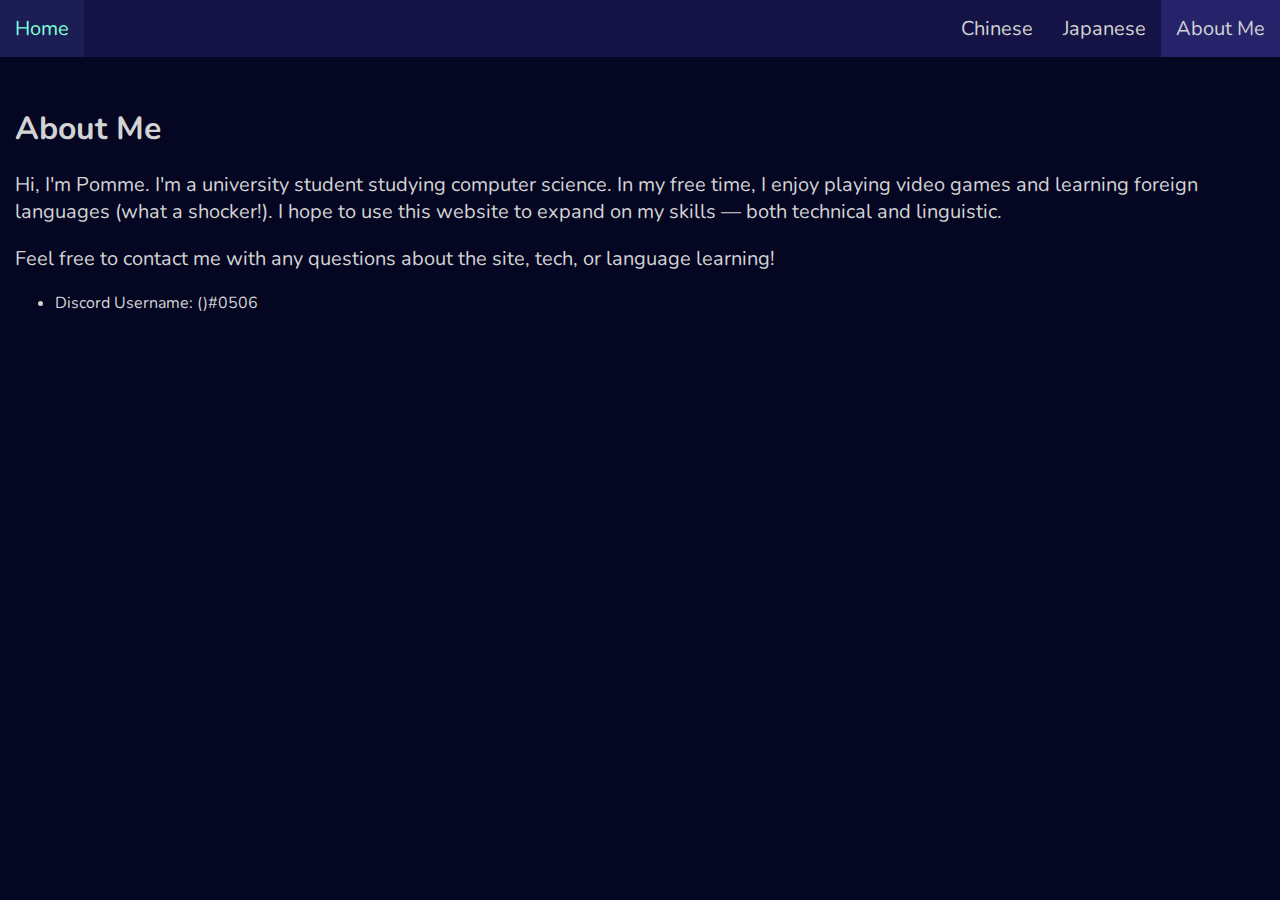
<file: aboutme.html>
<!DOCTYPE html>
<html lang="en">
  <head>
    <meta charset="UTF-8">
    <meta name="viewport" content="device-width, initial scale=1"/>
    <title>About Me</title>
    <link href="style.css" rel="stylesheet"/>
  </head>

  <body>
    <!-- navigation bar -->
    <ul class="navbar" >
      <li><a id="home" href="index.html">Home</a></li>
      <li><a class="active" id="aboutme" href="./aboutme.html">About Me</a></li>
      <li><a href="./japanese.html">Japanese</a></li>
      <li><a href="./chinese.html">Chinese</a></li>
    </ul>

    <div class="content">
      <h1>About Me</h1>
      <p>Hi, I'm Pomme. I'm a university student studying computer science. In my free time, I enjoy playing video games and learning foreign languages (what a shocker!). I hope to use this website to expand on my skills — both technical and linguistic.</p>

      <p>Feel free to contact me with any questions about the site, tech, or language learning!</p>

      <ul>
        <li>Discord Username: ()#0506</li>
      </ul>
    </div>
  </body>
</html>
</file>
<file: style.css>
@font-face {
  font-family: 'Poppins';
  src: url(Fonts/Poppins/Poppins-Black.ttf);
}

@font-face {
  font-family: 'Montserrat';
  src: url(Fonts/Montserrat/Montserrat-VariableFont_wght.ttf);
}

@font-face {
  font-family: 'Nunito';
  src: url(Fonts/Nunito/Nunito-VariableFont_wght.ttf);
}

@font-face {
  font-family: 'Noto-Serif-JP';
  src: url(Fonts/Noto_Serif_JP/NotoSerifJP-Black.otf);
}

@font-face {
  font-family: 'Noto-Serif-SC';
  src: url(Fonts/Noto_Serif_SC/NotoSerifSC-Black.otf);
}

@font-face {
  font-family: 'Noto-Serif-TC';
  src: url(Fonts/Noto_Serif_TC/NotoSerifTC-Black.otf); 
}

/* :root {
  --color-bg: #ffffff;
  --color-fg: crimson;
  --color-nav: rgb(11, 11, 83);
  --color-bg-hover: pink;
  --color-active: lightpink;
} */

:root {
  --color-bg: #040622;
  --color-fg: lightgrey;
  --color-nav: #151345;
  --color-bg-hover: #1c1d54;
  --color-active: #26236b;
  --color-hover: aquamarine;
}

* {
  font-family: 'Nunito';
  background-color: var(--color-bg);
  ;
  color: var(--color-fg);
}

:lang(zh_HANT) {
  font-family: 'Noto-Serif-TC';
}

:lang(jp) {
font-family: 'Noto-Serif-JP'
}

body {
  margin: 0;
}

a:hover {
  color: var(--color-hover);
}
/* top horizontal navigation bar */
ul.navbar {
  font-size: 20px;
  background-color: var(--color-nav);
  list-style-type: none;
  margin: 0; padding: 15px 0;
  overflow: hidden;
}

.navbar li {
  float: right;
}

.navbar li a {
  background-color: var(--color-nav);
  text-decoration: none;
  padding: 15px;
}

.navbar li:first-child {
  float: left;
}

.navbar li a:hover {
  background-color: var(--color-bg-hover);
}

.navbar li a.active {
  background-color: var(--color-active);
}

/* format main body of webpage content */
.content {
  margin: 50px 15px;
}

#intro {
  display: inline;
}

#intro h1 {
  font-size: 30px;
}

p {
  font-size: 20px;
}

.img {
  display: inline;
}

/* table of contents */
.table-of-contents {
  font-size: large;
  border: 1px solid; border-radius: 10px;
  list-style-type: decimal;
}

.table-of-contents li {
  font-size: larger;
}

.table-of-contents ol, .table-of-contents a {
  list-style-type: decimal-leading-zero; text-decoration: none;
}

.chapter {
  font-size: xx-large;
}

#jp_resources ~ ol {
  list-style-type: decimal-leading-zero;
}
</file>
